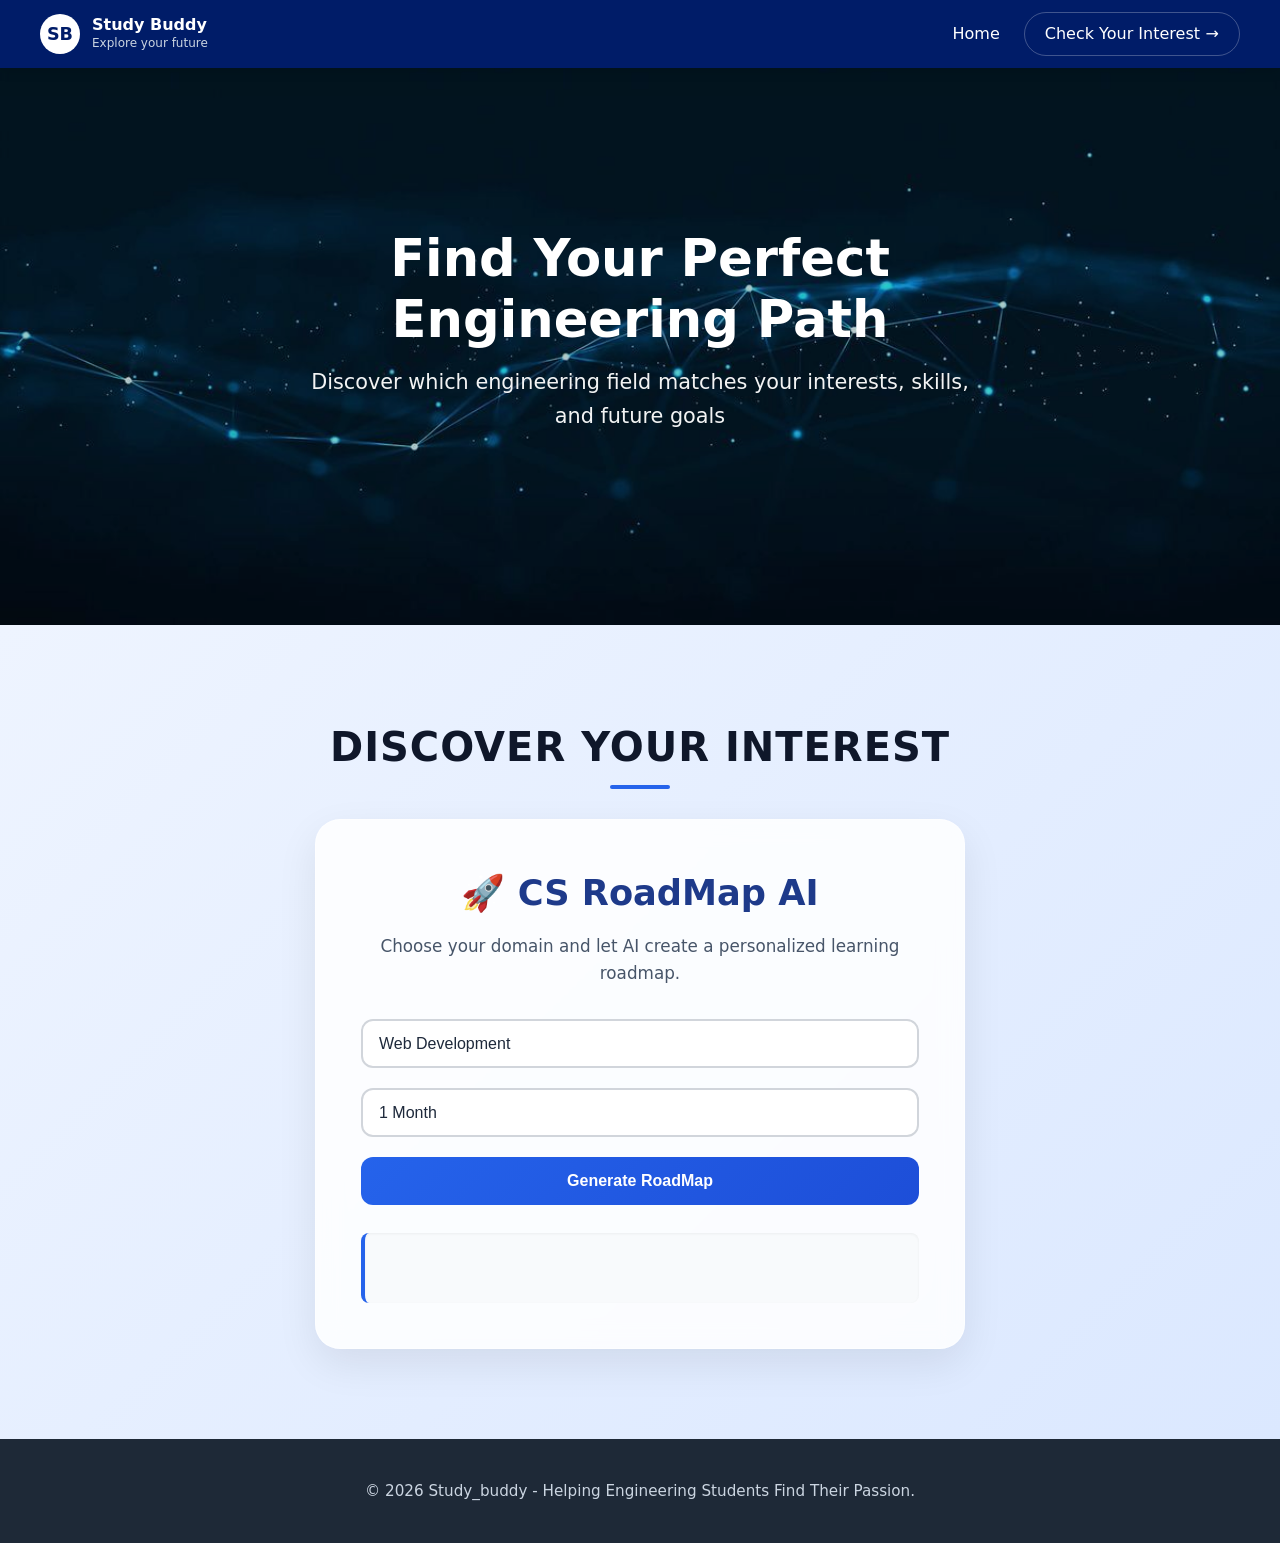
<file: index.html>
<!DOCTYPE html>
<html lang="en">
<head>
    <meta charset="UTF-8">
    <meta name="viewport" content="width=device-width, initial-scale=1.0">
    <title>Study_Buddy - Engineering Field Selector</title>
    <link rel="stylesheet" href="style.css">
</head>
<body>
    <!-- Header -->
    <header class="site-header">
        <nav class="navbar">
            <a class="logo" href="#home" aria-label="Study Buddy home">
                <span class="logo-mark" aria-hidden="true">SB</span>
                <span>
                    <strong>Study Buddy</strong>
                    <small>Explore your future</small>
                </span>
            </a>
            <button class="menu-toggle" type="button" aria-label="Toggle navigation" aria-expanded="false" aria-controls="primary-navigation">
                <span></span><span></span><span></span>
            </button>
            <div class="nav-panel" id="primary-navigation">
                <ul class="nav-links">
                    <li><a href="#home">Home</a></li>
                </ul>
                <a href="#quiz" class="nav-cta">Check Your Interest<span aria-hidden="true">→</span></a>
            </div>
        </nav>
    </header>

    <!-- Hero Section -->
    <section id="home" class="hero">
        <div class="hero-content">
            <h1>Find Your Perfect Engineering Path</h1>
            <p>Discover which engineering field matches your interests, skills, and future goals</p>
        </div>
    </section>


    <!-- Quiz Section -->
    <section id="quiz" class="section quiz-section">
        <div id="discover" class="discover">
            <div class="container">
                <h2>DISCOVER YOUR INTEREST</h2>
            </div>

            <div class="container">

                <h1>🚀 CS RoadMap AI</h1>

                    <p>
                    Choose your domain and let AI create a personalized learning roadmap.
                    </p>

                    <select id="domain">

                        <option>Web Development</option>
                        <option>Cyber Security</option>
                        <option>DevOps</option>
                        <option>Artificial Intelligence</option>
                        <option>Data Science</option>
                        <option>Cloud Computing</option>
                        <option>Android Development</option>
                        <option>Custom ROM Development</option>
                        <option>Network Engineering</option>

                    </select>

                    <select id="timeline">

                    <option>1 Month</option>
                    <option>3 Months</option>
                    <option>6 Months</option>
                    <option>1 Years</option>
                    <option>2 Years</option>
                    <option>3 Years</option>
                    <option>4 Years</option>

                </select>

                <button onclick="generateRoadmap()">

                Generate RoadMap

                </button>

                <div id="output"></div>

            </div>
        </div>
        
    </section>
 
    <!-- Footer -->
    <footer>
        <div class="container">
            <p>&copy; 2026 Study_buddy - Helping Engineering Students Find Their Passion.</p>
        </div>
    </footer>

<script src="script.js"></script> 
</body>
</html>
</file>
<file: style.css>
/* ==========================================================================
   Base & Reset
   ========================================================================== */
*,
*::before,
*::after {
    margin: 0;
    padding: 0;
    box-sizing: border-box;
}

html {
    scroll-behavior: smooth;
    font-size: 100%;
}

body {
    font-family: 'Segoe UI', system-ui, -apple-system, BlinkMacSystemFont, Roboto, sans-serif;
    line-height: 1.6;
    color: #333;
    background-color: #fff;
    overflow-x: hidden;
}

.container {
    width: min(100% - 2rem, 1200px);
    margin-inline: auto;
}

/* ==========================================================================
   Header & Navigation
   ========================================================================== */
.site-header {
    position: sticky;
    top: 0;
    z-index: 1000;
    background: #001c68;
    box-shadow: 0 2px 12px rgba(0, 0, 0, 0.16);
}

.navbar {
    width: min(100% - 2rem, 1200px);
    margin-inline: auto;
    padding: 0.75rem 0;
    display: flex;
    justify-content: space-between;
    align-items: center;
    gap: 1rem;
    color: #ffffff;
    min-height: 60px;
}

.logo {
    display: flex;
    align-items: center;
    gap: 0.75rem;
    color: #ffffff;
    text-decoration: none;
}

.logo-mark {
    display: inline-flex;
    align-items: center;
    justify-content: center;
    width: 40px;
    height: 40px;
    border-radius: 50%;
    background: #ffffff;
    color: #001c68;
    font-weight: 700;
    font-size: 1.1rem;
    flex-shrink: 0;
}

.logo strong {
    display: block;
    color: #ffffff;
    line-height: 1.2;
}

.logo small {
    display: block;
    color: #cbd5e1;
    font-size: 0.75rem;
}

/* Mobile Menu Button */
.menu-toggle {
    display: none;
    flex-direction: column;
    justify-content: center;
    gap: 5px;
    border: 0;
    background: transparent;
    cursor: pointer;
    padding: 0.5rem;
    z-index: 1001;
}

.menu-toggle span {
    width: 24px;
    height: 2px;
    background: #ffffff;
    border-radius: 2px;
    transition: transform 0.25s ease, opacity 0.25s ease;
}

.menu-toggle.is-open span:nth-child(1) {
    transform: translateY(7px) rotate(45deg);
}

.menu-toggle.is-open span:nth-child(2) {
    opacity: 0;
}

.menu-toggle.is-open span:nth-child(3) {
    transform: translateY(-7px) rotate(-45deg);
}

/* Navigation Links */
.nav-panel {
    display: flex;
    align-items: center;
    gap: 1.5rem;
}

.nav-links {
    list-style: none;
    display: flex;
    gap: 1.5rem;
    align-items: center;
}

.nav-links a,
.nav-cta {
    color: #ffffff;
    text-decoration: none;
    font-weight: 500;
    transition: color 0.3s ease, border-color 0.3s ease;
}

.nav-links a:hover,
.nav-cta:hover {
    color: #60a5fa;
}

.nav-cta {
    display: inline-flex;
    align-items: center;
    gap: 0.35rem;
    padding: 0.5rem 1.25rem;
    border: 1px solid rgba(255, 255, 255, 0.25);
    border-radius: 999px;
    white-space: nowrap;
}

/* ==========================================================================
   Hero Section
   ========================================================================== */
.hero {
    background: linear-gradient(rgba(0, 0, 0, 0.22), rgba(0, 0, 0, 0.18)), url('images/project.jpg') center/cover no-repeat;
    color: #ffffff;
    text-align: center;
    padding: clamp(80px, 15vw, 160px) 1rem;
    display: flex;
    align-items: center;
    justify-content: center;
}

.hero-content {
    max-width: 800px;
    margin: 0 auto;
}

.hero-content h1 {
    font-size: clamp(2rem, 5vw, 3.2rem);
    margin-bottom: 1rem;
    line-height: 1.2;
}

.hero-content p {
    font-size: clamp(1rem, 2.5vw, 1.3rem);
    max-width: 700px;
    margin: 0 auto 2rem;
    opacity: 0.95;
}

.btn-primary {
    background: #2563eb;
    color: #ffffff;
    padding: 12px 32px;
    border: none;
    border-radius: 50px;
    font-size: 1.05rem;
    font-weight: 600;
    cursor: pointer;
    text-decoration: none;
    display: inline-block;
    transition: transform 0.3s ease, background-color 0.3s ease, box-shadow 0.3s ease;
    box-shadow: 0 4px 14px rgba(37, 99, 235, 0.35);
}

.btn-primary:hover {
    transform: translateY(-3px);
    background: #1d4ed8;
    box-shadow: 0 6px 20px rgba(37, 99, 235, 0.45);
}

/* ==========================================================================
   General Section Styles
   ========================================================================== */
.section {
    padding: clamp(50px, 8vw, 80px) 0;
    background: #ffffff;
}

/* ==========================================================================
   CS RoadMap AI Section
   ========================================================================== */
.quiz-section {
    width: 100%;
    padding: clamp(50px, 8vw, 90px) 1rem;
    background: linear-gradient(135deg, #eef4ff, #dbe8ff);
    display: flex;
    justify-content: center;
    align-items: center;
}

.discover {
    width: min(100%, 1200px);
    margin: 0 auto;
}

.discover .container:first-child {
    text-align: center;
    margin-bottom: 2.5rem;
}

.discover h2 {
    font-size: clamp(1.8rem, 4vw, 2.5rem);
    color: #0f172a;
    letter-spacing: 1px;
    font-weight: 700;
    position: relative;
    display: inline-block;
}

.discover h2::after {
    content: "";
    width: 60px;
    height: 4px;
    background: #2563eb;
    position: absolute;
    left: 50%;
    transform: translateX(-50%);
    bottom: -10px;
    border-radius: 10px;
}

/* Main Interactive Card */
.discover .container:last-child {
    width: min(100%, 650px);
    margin: 0 auto;
    background: rgba(255, 255, 255, 0.85);
    backdrop-filter: blur(12px);
    -webkit-backdrop-filter: blur(12px);
    border: 1px solid rgba(255, 255, 255, 0.5);
    border-radius: clamp(16px, 3vw, 25px);
    padding: clamp(20px, 5vw, 45px);
    box-shadow: 0 15px 40px rgba(0, 0, 0, 0.08);
    text-align: center;
    transition: transform 0.3s ease, box-shadow 0.3s ease;
}

.discover .container:last-child:hover {
    transform: translateY(-4px);
    box-shadow: 0 20px 45px rgba(0, 0, 0, 0.12);
}

.discover h1 {
    font-size: clamp(1.5rem, 3.5vw, 2.2rem);
    color: #1e3a8a;
    margin-bottom: 0.75rem;
}

.discover p {
    font-size: clamp(0.95rem, 2vw, 1.05rem);
    color: #475569;
    margin-bottom: 2rem;
    line-height: 1.6;
}

/* Dropdown & Inputs */
.discover select {
    width: 100%;
    padding: 14px 16px;
    margin-bottom: 1.25rem;
    font-size: 1rem;
    border: 2px solid #d1d5db;
    border-radius: 12px;
    outline: none;
    background: #ffffff;
    color: #1e293b;
    transition: border-color 0.3s ease, box-shadow 0.3s ease;
    cursor: pointer;
    appearance: none;
    background-image: url("data:image/svg+xml,%3Csvg xmlns='http://www.w3.org/2000/svg' width='16' height='16' viewBox='0 0 24 24' fill='none' stroke='%3C334155' stroke-width='2' stroke-linecap='round' stroke-linejoin='round'%3E%3Cpolyline points='6 9 12 15 18 9'%3E%3C/polyline%3E%3C/svg%3E");
    background-repeat: no-repeat;
    background-position: right 16px center;
}

.discover select:hover {
    border-color: #2563eb;
}

.discover select:focus {
    border-color: #2563eb;
    box-shadow: 0 0 0 3px rgba(37, 99, 235, 0.2);
}

/* Action Button */
.discover button {
    width: 100%;
    padding: 15px;
    font-size: 1rem;
    font-weight: 600;
    border: none;
    border-radius: 12px;
    background: linear-gradient(135deg, #2563eb, #1d4ed8);
    color: #ffffff;
    cursor: pointer;
    transition: transform 0.2s ease, box-shadow 0.2s ease;
}

.discover button:hover {
    transform: translateY(-2px);
    box-shadow: 0 8px 20px rgba(37, 99, 235, 0.35);
}

.discover button:active {
    transform: scale(0.98);
}

/* Output Box */
#output {
    margin-top: 1.75rem;
    text-align: left;
    background: #f8fafc;
    border-left: 4px solid #2563eb;
    border-radius: 8px;
    padding: 1.25rem;
    min-height: 70px;
    font-size: 0.95rem;
    color: #334155;
    line-height: 1.6;
    word-wrap: break-word;
    overflow-x: auto;
    box-shadow: inset 0 1px 3px rgba(0, 0, 0, 0.05);
}

/* ==========================================================================
   Footer
   ========================================================================== */
footer {
    background: #1e2937;
    color: #cbd5e1;
    text-align: center;
    padding: 2.5rem 1rem;
    font-size: 0.95rem;
}

/* ==========================================================================
   Media Queries (Structural Breakpoints Only)
   ========================================================================== */
@media (max-width: 768px) {
    .menu-toggle {
        display: flex;
    }

    .nav-panel {
        position: absolute;
        top: 100%;
        left: 0;
        right: 0;
        flex-direction: column;
        align-items: stretch;
        padding: 1.25rem 1.5rem;
        background: #001c68;
        box-shadow: 0 10px 15px -3px rgba(0, 0, 0, 0.2);
        opacity: 0;
        visibility: hidden;
        transform: translateY(-10px);
        pointer-events: none;
        transition: opacity 0.25s ease, transform 0.25s ease, visibility 0.25s ease;
    }

    .nav-panel.is-open {
        opacity: 1;
        visibility: visible;
        transform: translateY(0);
        pointer-events: auto;
    }

    .nav-links {
        flex-direction: column;
        gap: 1rem;
        width: 100%;
        align-items: flex-start;
    }

    .nav-cta {
        display: inline-block;
        text-align: center;
        margin-top: 0.5rem;
        width: 100%;
    }
}
</file>
